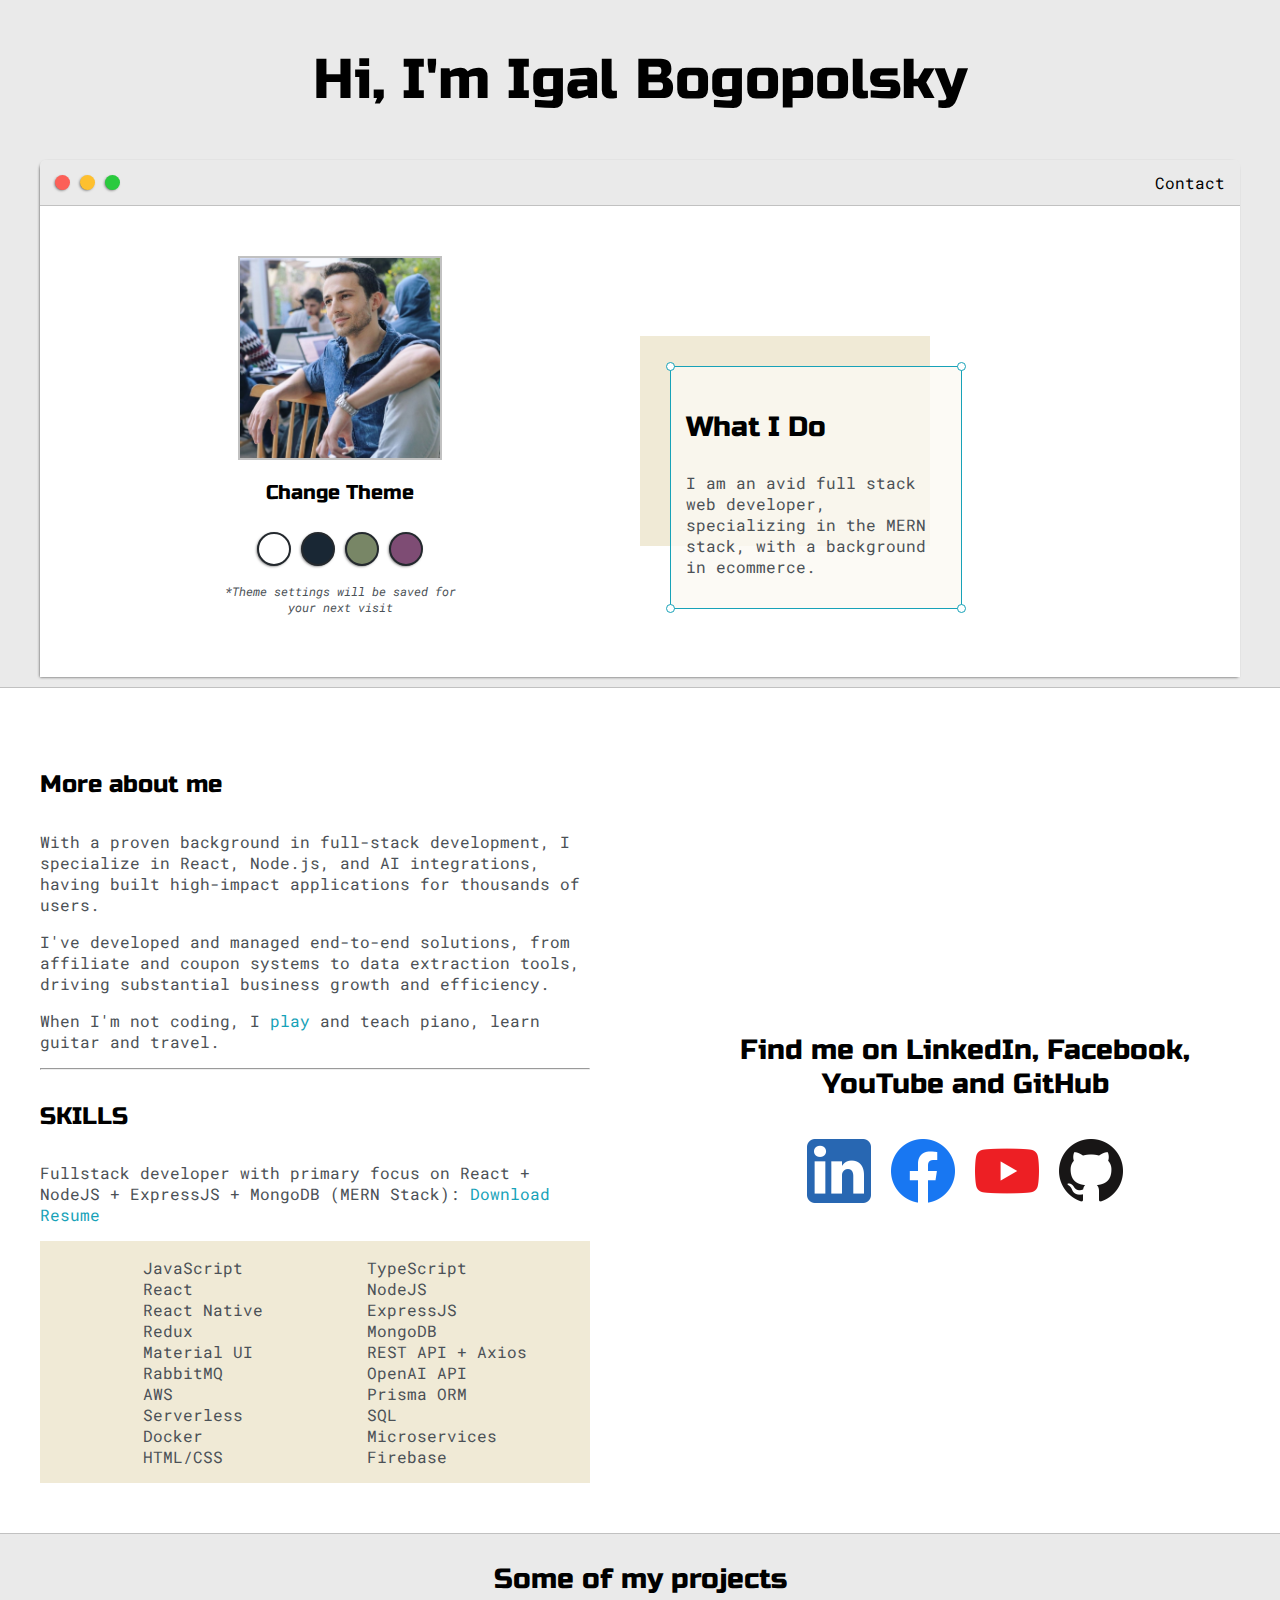
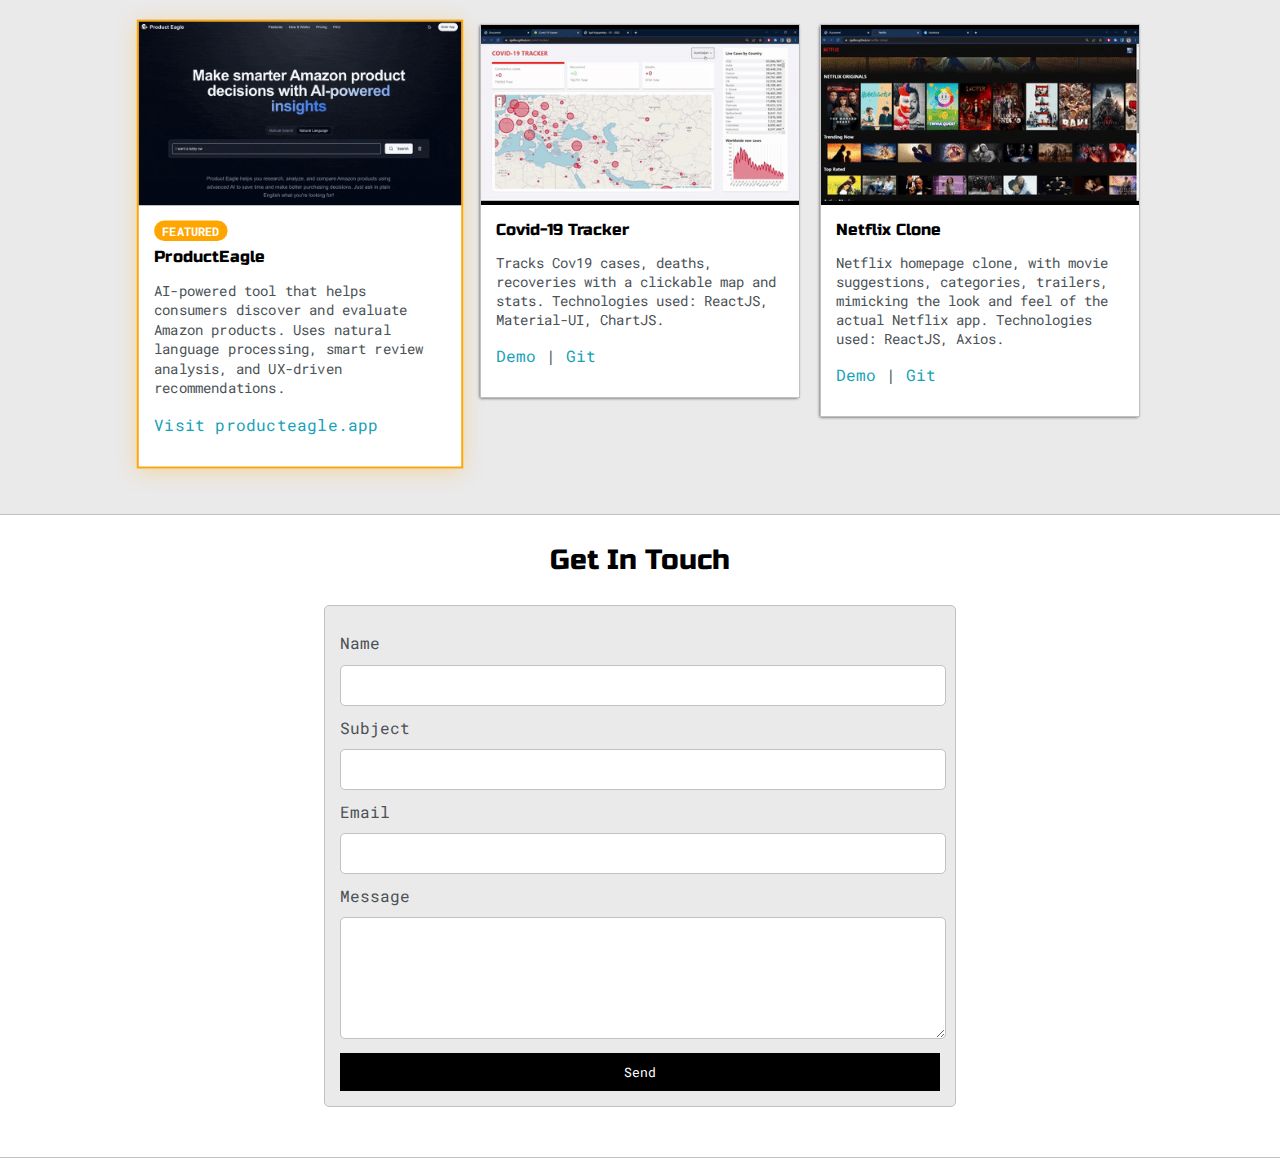
<file: index.html>
<!DOCTYPE html>
<html lang="en">
  <head>
    <meta charset="UTF-8" />
    <meta http-equiv="X-UA-Compatible" content="IE=edge" />
    <meta name="viewport" content="width=device-width, initial-scale=1.0" />
    <link rel="preconnect" href="https://fonts.googleapis.com" />
    <link rel="preconnect" href="https://fonts.gstatic.com" crossorigin />
    <link
      href="https://fonts.googleapis.com/css2?family=Roboto+Mono:wght@500&family=Russo+One&display=swap"
      rel="stylesheet"
    />
    <title>Igal Bogopolsky</title>
    <link rel="stylesheet" type="text/css" href="default.css" />
    <link rel="icon" type="image/x-icon" href="images/favicon.ico" />
    <link id="theme-style" rel="stylesheet" type="text/css" href="" />
  </head>

  <body>
    <section class="s1">
      <div class="main-container">
        <div class="greeting-wrapper">
          <h1>Hi, I'm Igal Bogopolsky</h1>
        </div>
        <div class="intro-wrapper">
          <div class="nav-wrapper">
            <div class="dots-wrapper">
              <div id="dot-1" class="browser-dot"></div>
              <div id="dot-2" class="browser-dot"></div>
              <div id="dot-3" class="browser-dot"></div>
            </div>
            <ul id="navigation">
              <li><a href="#contact-form">Contact</a></li>
            </ul>
          </div>
          <div class="left-column">
            <img id="profile_pic" src="images/profile_pic.jpg" />
            <h5 style="text-align: center; line-height: 0">Change Theme</h5>
            <div id="theme-options-wrapper">
              <div data-mode="light" id="light-mode" class="theme-dot"></div>
              <div data-mode="blue" id="blue-mode" class="theme-dot"></div>
              <div data-mode="green" id="green-mode" class="theme-dot"></div>
              <div data-mode="purple" id="purple-mode" class="theme-dot"></div>
            </div>
            <p id="settings-note">
              *Theme settings will be saved for<br />your next visit
            </p>
          </div>
          <div class="right-column">
            <div id="preview-shadow">
              <div id="preview">
                <div id="corner-tl" class="corner"></div>
                <div id="corner-tr" class="corner"></div>
                <div id="corner-br" class="corner"></div>
                <div id="corner-bl" class="corner"></div>
                <h3>What I Do</h3>
                <p>
                  I am an avid full stack web developer, specializing in the
                  MERN stack, with a background in ecommerce.
                </p>
              </div>
            </div>
          </div>
        </div>
      </div>
    </section>

    <section class="s2">
      <div class="main-container">
        <div class="about-wrapper">
          <div class="about-me">
            <h4>More about me</h4>
            <p>
              With a proven background in full-stack development, I specialize
              in React, Node.js, and AI integrations, having built high-impact
              applications for thousands of users.
            </p>
            <p>
              I've developed and managed end-to-end solutions, from affiliate
              and coupon systems to data extraction tools, driving substantial
              business growth and efficiency.
            </p>
            <p>
              When I'm not coding, I
              <a
                href="https://www.facebook.com/share/v/FEppuCY2ouPKW6CS/"
                target="_blank"
                >play</a
              >
              and teach piano, learn guitar and travel.
            </p>
            <hr />
            <h4>SKILLS</h4>
            <p>
              Fullstack developer with primary focus on React + NodeJS +
              ExpressJS + MongoDB (MERN Stack):
              <a href="cv.pdf" target="_blank">Download Resume</a>
            </p>
            <div id="skills">
              <ul>
                <li>JavaScript</li>
                <li>React</li>
                <li>React Native</li>
                <li>Redux</li>
                <li>Material UI</li>
                <li>RabbitMQ</li>
                <li>AWS</li>
                <li>Serverless</li>
                <li>Docker</li>
                <li>HTML/CSS</li>
              </ul>
              <ul>
                <li>TypeScript</li>
                <li>NodeJS</li>
                <li>ExpressJS</li>
                <li>MongoDB</li>
                <li>REST API + Axios</li>
                <li>OpenAI API</li>
                <li>Prisma ORM</li>
                <li>SQL</li>
                <li>Microservices</li>
                <li>Firebase</li>
              </ul>
            </div>
          </div>
          <div class="social">
            <!-- <img id="social_img" src="images/follow.jpg" /> -->
            <h3>Find me on LinkedIn, Facebook, YouTube and GitHub</h3>
            <div class="social-links">
              <a
                target="_blank"
                href="https://www.linkedin.com/in/igal-bogopolsky-b911a157/"
                ><img alt="linkedin" src="images/li.png"
              /></a>
              <a target="_blank" href="https://www.facebook.com/igalbog/"
                ><img alt="facebook" src="images/fb.png"
              /></a>
              <a
                target="_blank"
                href="https://www.youtube.com/channel/UC0xwJ69Iy7LV6O13GpYMVdg"
                ><img alt="facebook" src="images/yt.png"
              /></a>
              <a target="_blank" href="https://github.com/igalbo/"
                ><img alt="gh" src="images/gh.png"
              /></a>
            </div>
          </div>
        </div>
      </div>
    </section>

    <section class="s1">
      <div class="main-container">
        <h3 style="text-align: center">Some of my projects</h3>
        <div class="post-wrapper">
          <div>
            <div class="post flagship">
              <img class="thumbnail" src="images/producteagle-preview.gif" />
              <div class="post-preview">
                <span class="badge">Featured</span>

                <h6 class="post-title">ProductEagle</h6>
                <p class="post-intro">
                  AI-powered tool that helps consumers discover and evaluate Amazon products. 
                  Uses natural language processing, smart review analysis, and UX-driven recommendations.
                </p>
                <p>
                  <a target="_blank" href="https://producteagle.app">
                    Visit producteagle.app
                  </a>
                </p>
              </div>
            </div>
          </div>
          <div>
            <div class="post">
              <img class="thumbnail" src="images/covid-tracker-small.gif" />
              <div class="post-preview">
                <h6 class="post-title">Covid-19 Tracker</h6>
                <p class="post-intro">
                  Tracks Cov19 cases, deaths, recoveries with a clickable map
                  and stats. Technologies used: ReactJS, Material-UI, ChartJS.
                </p>
                <p>
                  <a
                    target="_blank"
                    href="https://igalbo.github.io/covid-tracker/"
                    >Demo</a
                  >
                  |
                  <a
                    target="_blank"
                    href="https://github.com/igalbo/covid-tracker"
                    >Git</a
                  >
                </p>
              </div>
            </div>
          </div>
          <div>
            <div class="post">
              <img class="thumbnail" src="images/netflix-clone-small.gif" />
              <div class="post-preview">
                <h6 class="post-title">Netflix Clone</h6>
                <p class="post-intro">
                  Netflix homepage clone, with movie suggestions, categories,
                  trailers, mimicking the look and feel of the actual Netflix
                  app. Technologies used: ReactJS, Axios.
                </p>
                <p>
                  <a
                    target="_blank"
                    href="https://igalbo.github.io/netflix-clone/"
                    >Demo</a
                  >
                  |
                  <a
                    target="_blank"
                    href="https://github.com/igalbo/netflix-clone"
                    >Git</a
                  >
                </p>
              </div>
            </div>
          </div>
        </div>
      </div>
    </section>

    <section class="s2">
      <div class="main-container">
        <h3 style="text-align: center">Get In Touch</h3>
        <form
          id="contact-form"
          action="90cca85cc4e3c4d70cbb96ddee59f195"
          method="POST"
        >
          <label>Name</label>
          <input class="input-field" type="text" name="name" />
          <label>Subject</label>
          <input class="input-field" type="text" name="_subject" />
          <label>Email</label>
          <input class="input-field" type="text" name="email" />
          <input
            type="hidden"
            name="_next"
            value="http://www.igal.co/thankyou.html"
          />
          <label>Message</label>
          <textarea class="input-field" name="message"></textarea>

          <input id="submit-btn" type="submit" value="Send" />
        </form>
      </div>
    </section>
    <script type="text/javascript" src="script.js"></script>
  </body>
</html>
</file>
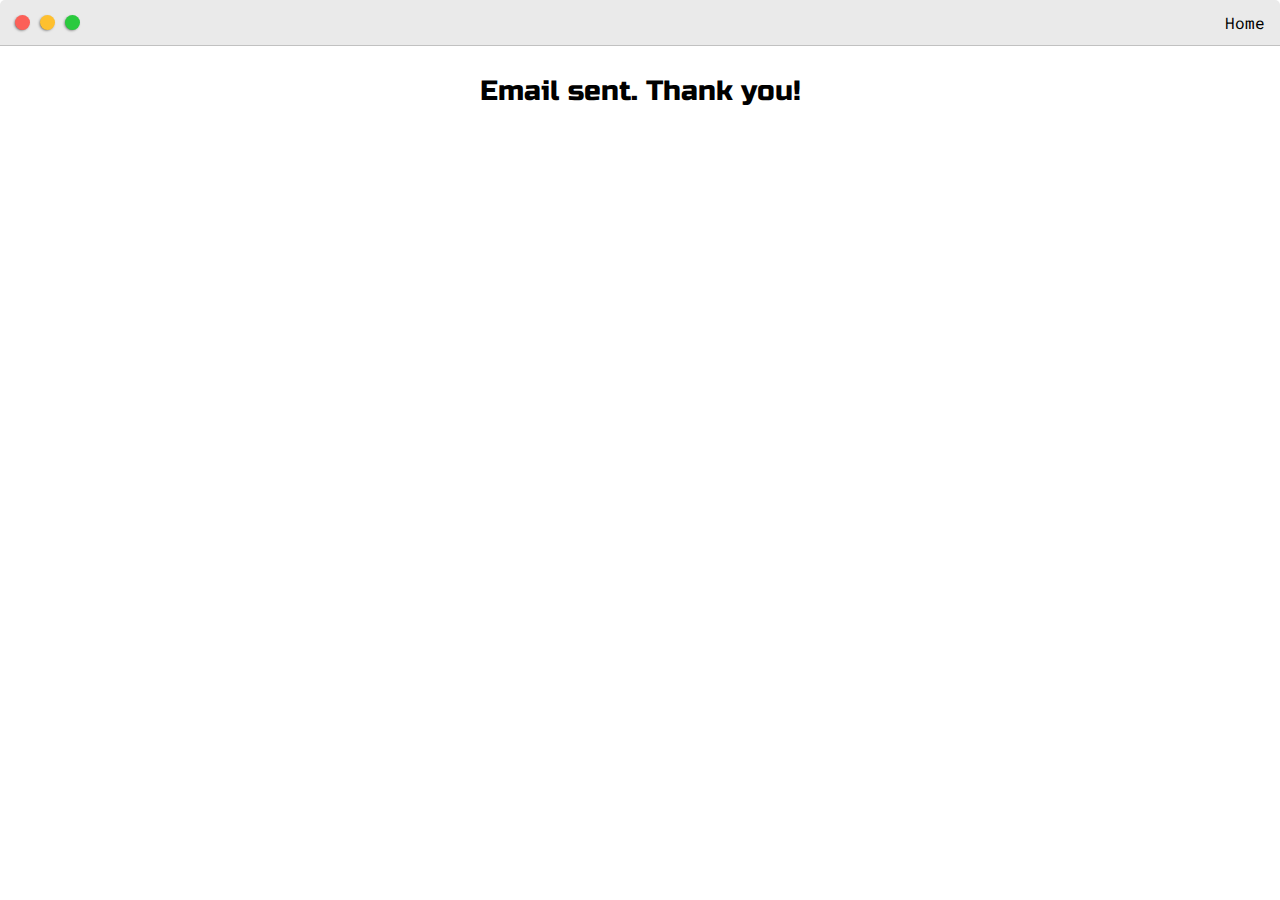
<file: thankyou.html>
<!DOCTYPE html>
<html lang="en">
  <head>
    <meta charset="UTF-8" />
    <meta http-equiv="X-UA-Compatible" content="IE=edge" />
    <meta name="viewport" content="width=device-width, initial-scale=1.0" />
    <link rel="preconnect" href="https://fonts.googleapis.com" />
    <link rel="preconnect" href="https://fonts.gstatic.com" crossorigin />
    <link
      href="https://fonts.googleapis.com/css2?family=Roboto+Mono:wght@500&family=Russo+One&display=swap"
      rel="stylesheet"
    />
    <link rel="stylesheet" type="text/css" href="default.css" />
    <link rel="icon" type="image/x-icon" href="images/favicon.ico" />
    <title>Thank you!</title>
  </head>
  <body>
    
      <div class="nav-wrapper">
        <div class="dots-wrapper">
          <div id="dot-1" class="browser-dot"></div>
          <div id="dot-2" class="browser-dot"></div>
          <div id="dot-3" class="browser-dot"></div>
        </div>
        <ul id="navigation">
          <li><a href="http://www.igal.co">Home</a></li>
        </ul>
      </div>
      
    </div>
    <div class="main-container">
      <h3 style="text-align: center;">Email sent. Thank you!</h3>
    </div>
  </body>
</html>
</file>
<file: default.css>
:root {
  --mainColor: #eaeaea;
  --secondaryColor: #fff;

  --borderColor: #c1c1c1;

  --mainText: black;
  --secondaryText: #4b5156;

  --themeDotBorder: #24292e;

  --previewBg: rgb(251, 249, 243, 0.8);

  --previewShadow: #f0ead6;

  --buttonColor: black;
}

html,
body {
  padding: 0;
  margin: 0;
}

body * {
  transition: 0.3s;
}

h1,
h2,
h3,
h4,
h5,
h6,
strong {
  color: var(--mainText);
  font-family: "Russo One", sans-serif;
  font-weight: 500;
}

p,
li,
span,
label,
input,
textarea {
  color: var(--secondaryText);
  font-family: "Roboto Mono", monospace;
}

a {
  text-decoration: none;
  color: #17a2b8;
}

ul {
  list-style: none;
}

h1 {
  font-size: 56px;
}
h2 {
  font-size: 36px;
}
h3 {
  font-size: 28px;
}
h4 {
  font-size: 24px;
}
h5 {
  font-size: 20px;
}
h6 {
  font-size: 16px;
}

.s1 {
  background-color: var(--mainColor);
  border-bottom: 1px solid var(--borderColor);
  overflow: auto;
}

.s2 {
  background-color: var(--secondaryColor);
  border-bottom: 1px solid var(--borderColor);
  overflow: auto;
}

.main-container {
  width: 1200px;
  margin: 0 auto;
}

.greeting-wrapper {
  display: grid;
  text-align: center;
  align-content: center;
  min-height: 10em;
}

.intro-wrapper {
  background-color: var(--secondaryColor);

  -webkit-box-shadow: -1px 1px 3px -1px rgba(0, 0, 0, 0.75);
  -moz-box-shadow: -1px 1px 3px -1px rgba(0, 0, 0, 0.75);
  box-shadow: -1px 1px 3px -1px rgba(0, 0, 0, 0.75);

  border-radius: 8px 8px 0 0;

  margin-bottom: 10px;

  display: grid;
  grid-template-columns: 1fr 1fr;
  grid-template-areas:
    "nav-wrapper nav-wrapper"
    "left-column right-column";
}

.nav-wrapper {
  border-radius: 5px 5px 0 0;
  display: flex;
  justify-content: space-between;
  align-items: center;
  grid-area: nav-wrapper;
  border-bottom: 1px solid var(--borderColor);
  background-color: var(--mainColor);
}

#navigation a {
  color: var(--mainText);
}

#navigation {
  margin: 0;
  padding: 10px;
}

#navigation li {
  display: inline-block;
  margin-right: 5px;
  margin-left: 5px;
}

.dots-wrapper {
  display: flex;
  padding: 10px;
}

#dot-1 {
  background-color: #fc6058;
}

#dot-2 {
  background-color: #fec02f;
}

#dot-3 {
  background-color: #2aca3e;
}

.browser-dot {
  background-color: black;
  height: 15px;
  width: 15px;
  border-radius: 50%;
  margin: 5px;

  -webkit-box-shadow: -1px 1px 3px -1px rgba(0, 0, 0, 0.75);
  -moz-box-shadow: -1px 1px 3px -1px rgba(0, 0, 0, 0.75);
  box-shadow: -1px 1px 3px -1px rgba(0, 0, 0, 0.75);
}

.left-column {
  grid-area: left-column;
  padding-top: 50px;
  padding-bottom: 50px;
}

#profile_pic {
  display: block;
  margin: 0 auto;
  height: 200px;
  width: 200px;
  object-fit: cover;
  border: 2px solid var(--borderColor);
}

#theme-options-wrapper {
  display: flex;
  justify-content: center;
}

.theme-dot {
  height: 30px;
  width: 30px;
  background-color: black;
  border-radius: 50%;

  margin: 5px;
  border: 2px solid var(--themeDotBorder);

  -webkit-box-shadow: -1px 1px 3px -1px rgba(0, 0, 0, 0.75);
  -moz-box-shadow: -1px 1px 3px -1px rgba(0, 0, 0, 0.75);
  box-shadow: -1px 1px 3px -1px rgba(0, 0, 0, 0.75);

  cursor: pointer;
}

.theme-dot:hover {
  border-width: 5px;
}

#light-mode {
  background-color: #fff;
}

#blue-mode {
  background-color: #192734;
}

#green-mode {
  background-color: #788666;
}

#purple-mode {
  background-color: #7e4c74;
}

#settings-note {
  font-size: 12px;
  font-style: italic;
  text-align: center;
}

.right-column {
  grid-area: right-column;
  display: grid;
  align-content: center;
  padding-top: 50px;
  padding-bottom: 50px;
}

#preview-shadow {
  background-color: var(--previewShadow);
  width: 260px;
  height: 180px;
  padding-left: 30px;
  padding-top: 30px;
}

#preview {
  width: 260px;
  border: 1.5px solid #17a2b8;
  background-color: var(--previewBg);
  padding: 15px;
  position: relative;
}

.corner {
  width: 7px;
  height: 7px;
  border-radius: 50%;
  border: 1.5px solid #17a2b8;
  background-color: #fff;
  position: absolute;
}

#corner-tl {
  top: -5px;
  left: -5px;
}
#corner-tr {
  top: -5px;
  right: -5px;
}
#corner-br {
  bottom: -5px;
  right: -5px;
}
#corner-bl {
  bottom: -5px;
  left: -5px;
}

.about-wrapper {
  display: grid;
  grid-template-columns: repeat(auto-fit, minmax(320px, 1fr));
  padding-top: 50px;
  padding-bottom: 50px;
  gap: 100px;
}

#social_img {
  width: 100%;
}

#skills {
  display: flex;
  justify-content: space-evenly;
  background-color: var(--previewShadow);
}

.social {
  display: grid;

  align-content: center;
  text-align: center;
}

.social img {
  width: 64px;
  padding: 10px;
}

.social-links {
  display: flex;
  justify-content: center;
}

.post-wrapper {
  display: grid;
  grid-template-columns: repeat(auto-fit, 320px);
  gap: 20px;
  justify-content: center;
  padding-bottom: 50px;
}

.post {
  border: 1px solid var(--borderColor);
  -webkit-box-shadow: -1px 1px 3px -1px rgba(0, 0, 0, 0.75);
  -moz-box-shadow: -1px 1px 3px -1px rgba(0, 0, 0, 0.75);
  box-shadow: -1px 1px 3px -1px rgba(0, 0, 0, 0.75);
}

.thumbnail {
  display: block;
  width: 100%;
  height: 180px;
  object-fit: cover;
}

.post-preview {
  background-color: #fff;
  padding: 15px;
}

.post-title {
  color: black;
  margin: 0;
}

.post-intro {
  color: #4b5156;
  font-size: 14px;
}

#contact-form {
  display: block;
  max-width: 600px;
  margin: 0 auto;
  border: 1px solid var(--borderColor);
  padding: 15px;
  border-radius: 5px;
  background-color: var(--mainColor);
  margin-bottom: 50px;
}

#contact-form label {
  line-height: 2.7em;
}

#contact-form textarea {
  min-height: 100px;
  font-size: 14px;
}

#submit-btn {
  margin-top: 10px;
  width: 100%;
  padding-top: 10px;
  padding-bottom: 10px;
  color: #fff;
  background-color: var(--buttonColor);
  border: none;
  cursor: pointer;
}

.input-field {
  width: 100%;
  padding-top: 10px;
  padding-bottom: 10px;
  background-color: var(--secondaryColor);
  border-radius: 5px;
  border: 1px solid var(--borderColor);
  font-size: 14px;
}

.post.flagship {
  border: 2px solid #ffa500; /* Eye-catching orange */
  box-shadow: 0 4px 20px rgba(255, 165, 0, 0.3); /* Glowy feel */
  transform: scale(1.02);
  transition: transform 0.3s ease, box-shadow 0.3s ease;
}

.post.flagship:hover {
  transform: scale(1.04);
  box-shadow: 0 6px 30px rgba(255, 165, 0, 0.4);
}

.badge {
  display: inline-block;
  background-color: #ffa500;
  color: white;
  font-size: 0.75rem;
  padding: 2px 8px;
  border-radius: 12px;
  margin-bottom: 6px;
  font-weight: bold;
  text-transform: uppercase;
}

@media screen and (max-width: 1200px) {
  .main-container {
    width: 95%;
  }
}

@media screen and (max-width: 800px) {
  .intro-wrapper {
    grid-template-columns: 1fr;
    grid-template-areas:
      "nav-wrapper"
      "left-column"
      "right-column";
  }

  .right-column {
    justify-content: center;
  }
}
</file>
